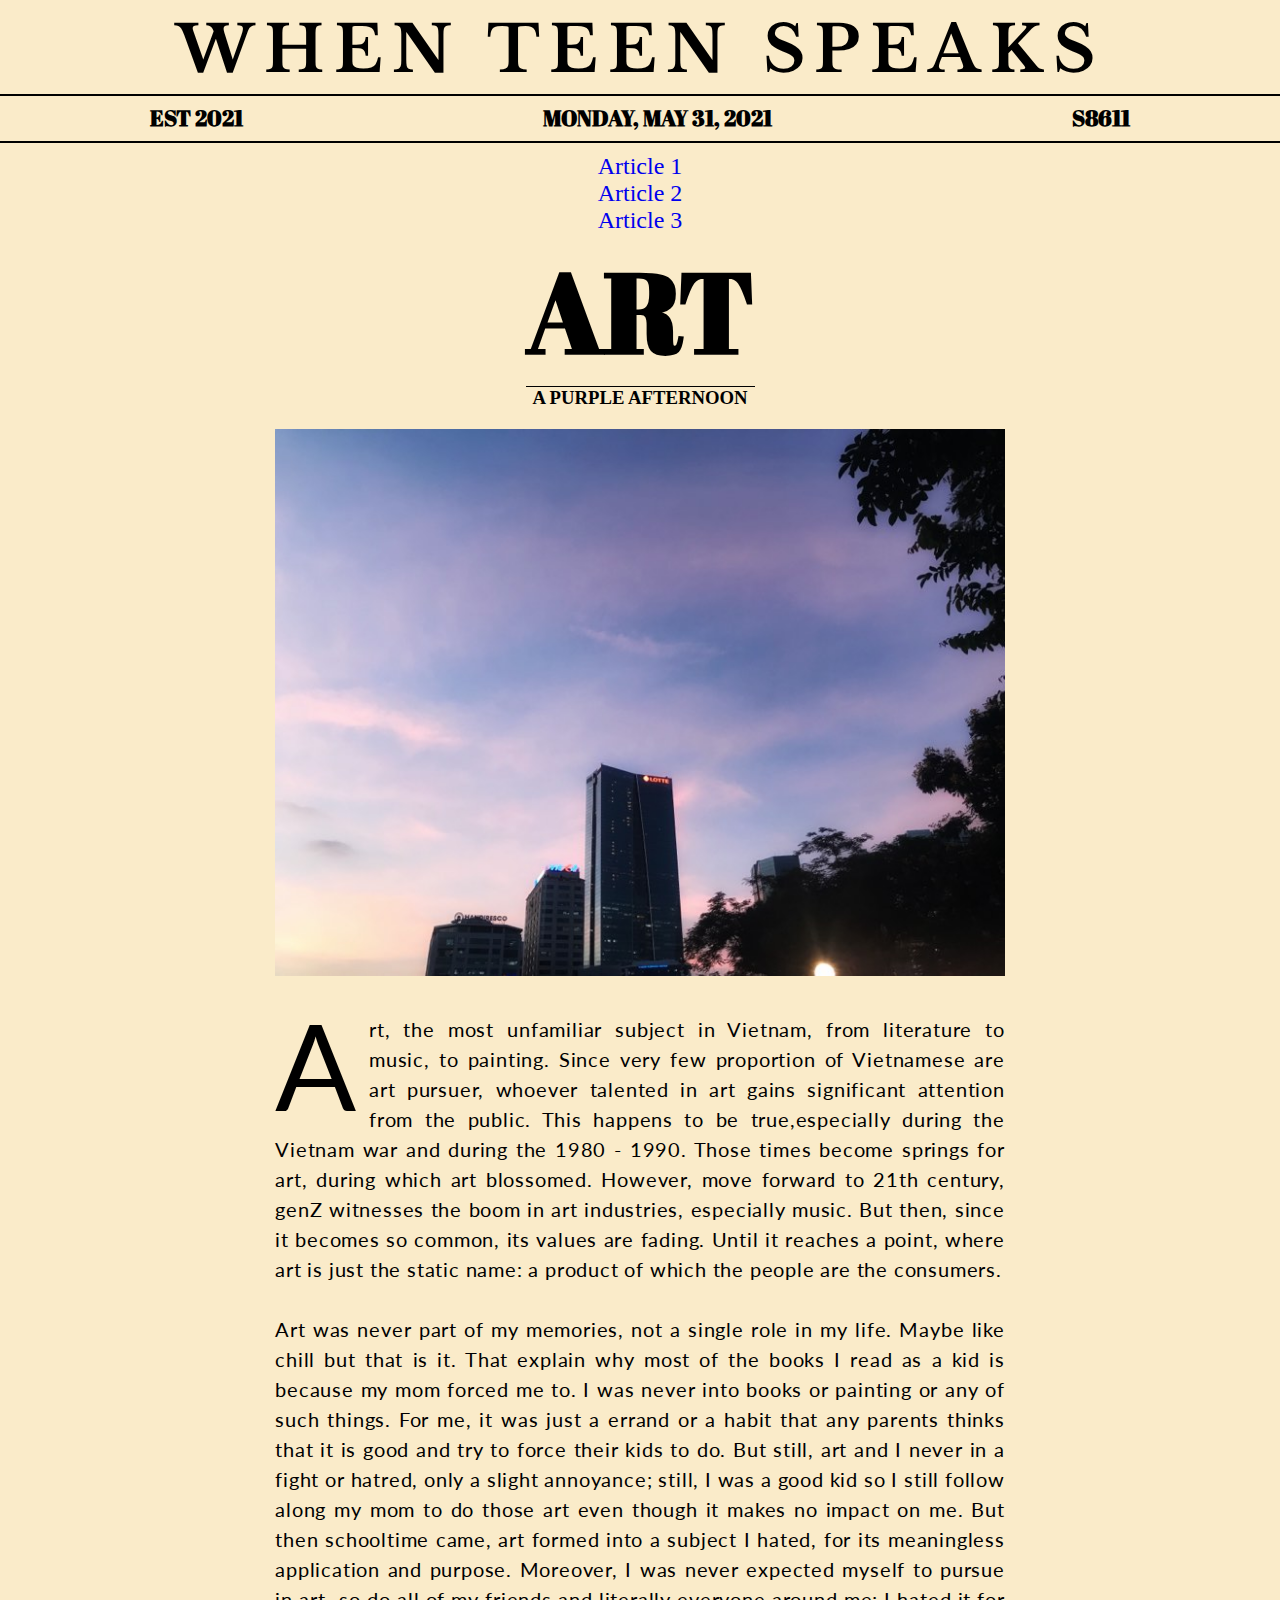
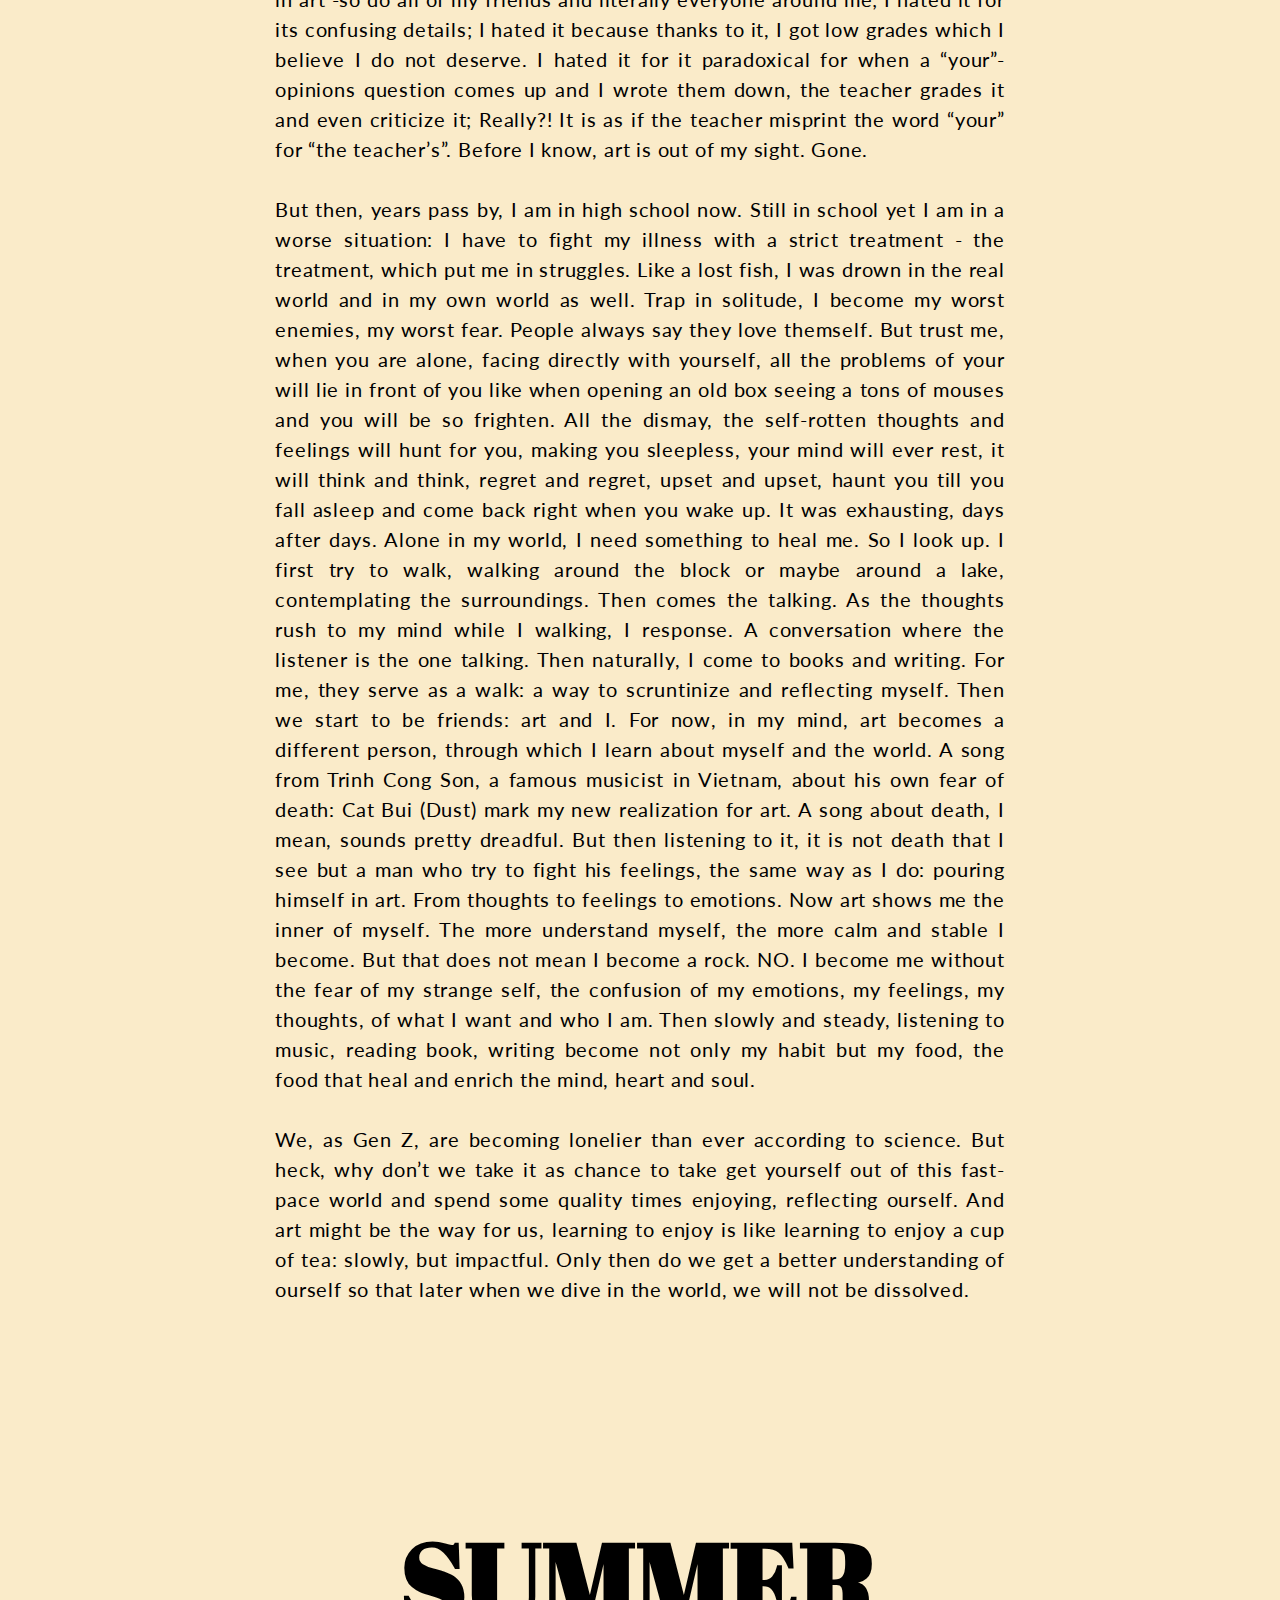
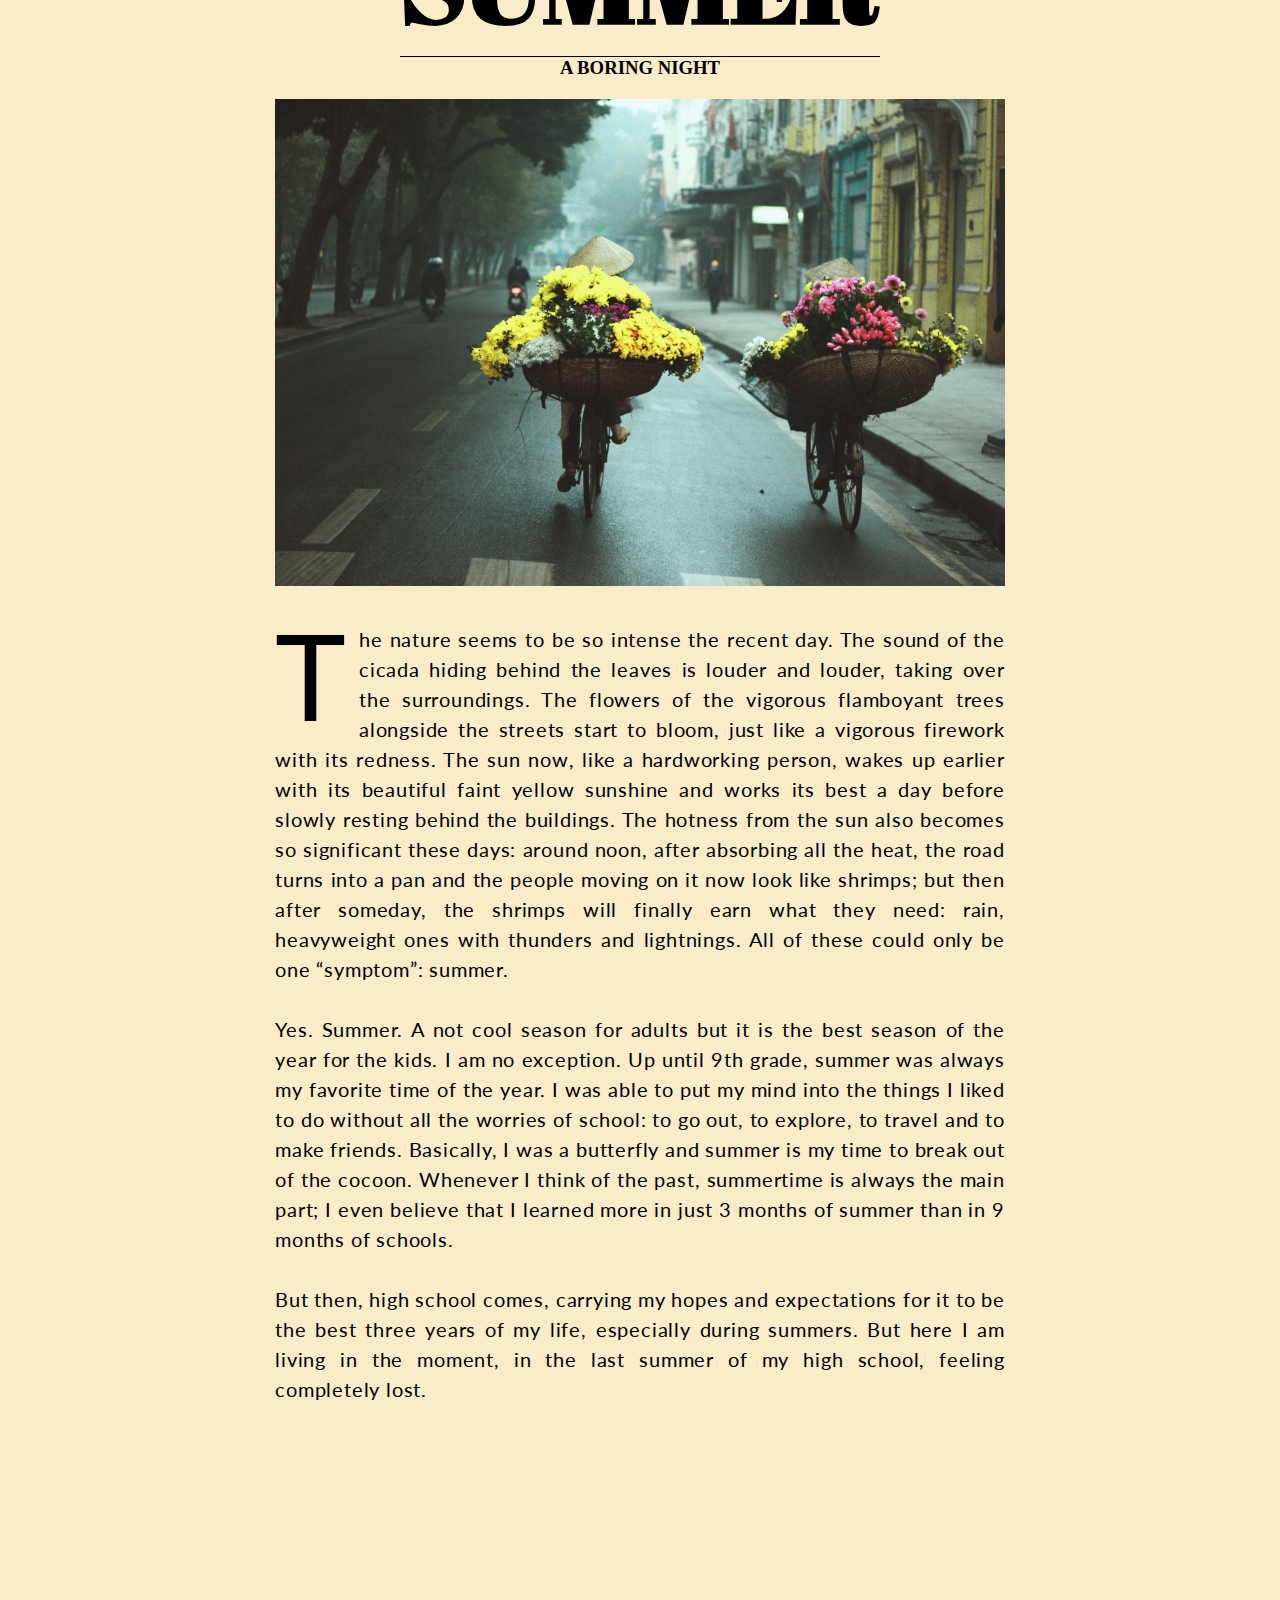
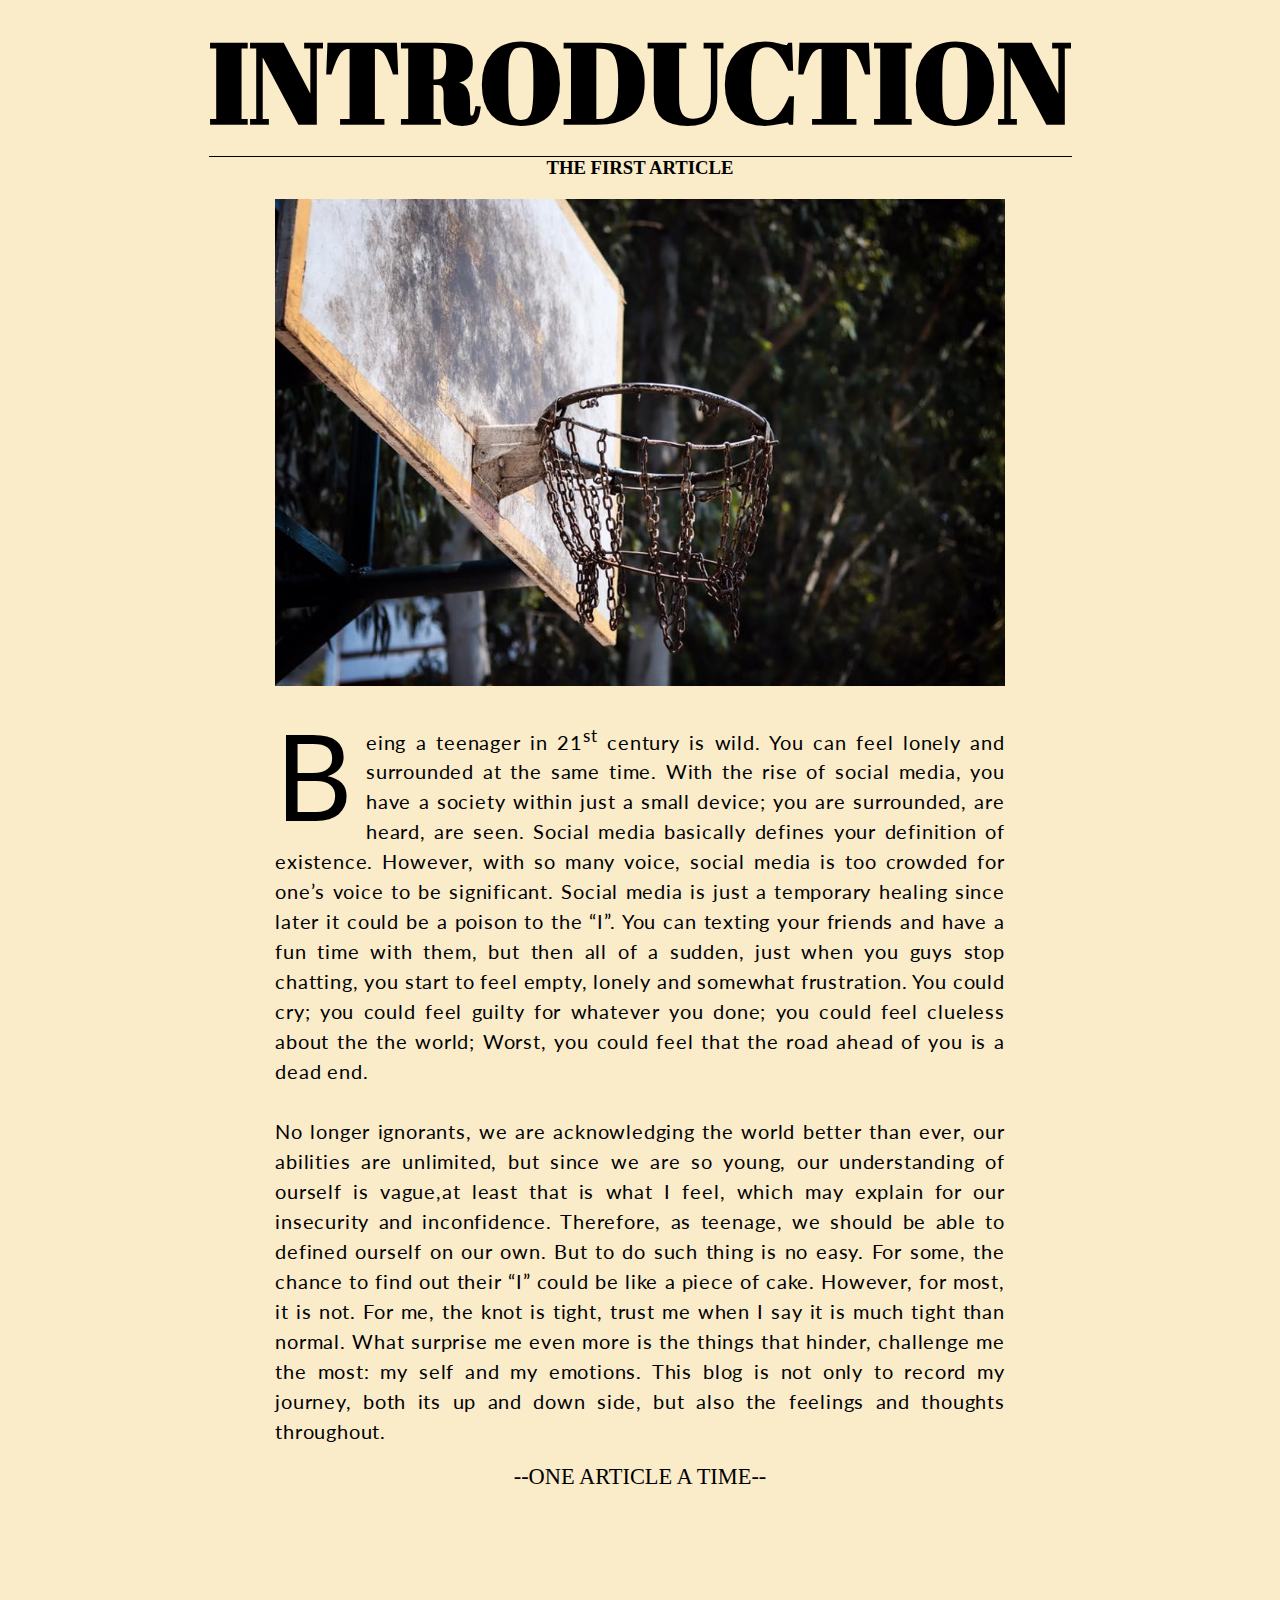
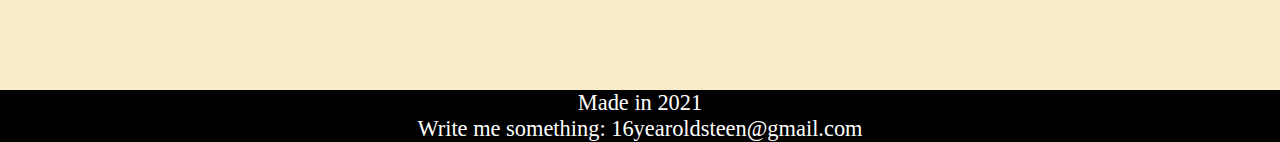
<file: index.html>
<!DOCTYPE html>
<html>
  <head>
    <title>(;</title>
    <link href="blog.css" rel="stylesheet">
    <link rel="preconnect" href="https://fonts.gstatic.com">
<link href="https://fonts.googleapis.com/css2?family=Abril+Fatface&family=Lato&family=Libre+Baskerville&display=swap" rel="stylesheet">
  </head>
  <body>
    <header>
      <h1>When teen speaks</h1>
      <div class="date">
        <ul>
          <li>EST 2021</li>
          <li>Monday, May 31, 2021</li>
          <li>S8611</li>
        </ul>
      </div>

    </header>
    <main>
      <div class="index">
        <ol>
          <li><a href="#a1">Article 1</a></li>
          <li><a href="#a2">Article 2</a></li>
          <li><a href="#a3">Article 3</a></li>
          <!-- Change here -->
        </ol>
      </div>
      <div class="post" id="a3">
        <div class="thumbnail">
          <h3>Art</h3>
        </div>
        <h3>A purple afternoon</h3>
        <article>
          <img src="image/afternoon.jpg">
          <p>
            Art, the most unfamiliar subject in Vietnam, from literature to music, to painting. 
            Since very few proportion of Vietnamese are art pursuer, whoever talented in art gains significant attention from the public. 
            This happens to be true,especially during the Vietnam war and during the 1980 - 1990. Those times become springs for art, during which art blossomed. 
            However, move forward to 21th century, genZ witnesses the boom in art industries, especially music. But then, since it becomes so common, its values are fading. Until it reaches a point, where art is just the static name: a product of which the people are the consumers. <br><br>

            Art was never part of my memories, not a single role in my life. 
            Maybe like chill but that is it. 
            That explain why most of the books I read as a kid is because my mom forced me to.
            I was never into books or painting or any of such things. 
            For me, it was just a errand or a habit that any parents thinks that it is good and try to force their kids to do. 
            But still, art and I never in a fight or hatred, only a slight annoyance; still,  I was a good kid so I still follow along my mom to do those art even though it makes no impact on me. 
            But then schooltime came, art formed into a subject I hated, for its meaningless application and purpose. 
            Moreover, I was never expected myself to pursue in art -so do all of my friends and literally everyone around me;
            I hated it for its confusing details; 
            I hated it because thanks to it, I got low grades which I believe I do not deserve. 
            I hated it for it paradoxical for when a “your”-opinions question comes up and I wrote them down, the teacher grades it and even criticize it; 
            Really?! It is as if the teacher misprint the word “your” for “the teacher’s”. Before I know, art is out of my sight. Gone. <br><br>

            But then, years pass by, I am in high school now. 
            Still in school yet I am in a worse situation: I have to fight my illness with a strict treatment - the treatment, which put me in struggles. Like a lost fish, I was drown in the real world and in my own world as well. 
            Trap in solitude, I become my worst enemies, my worst fear. 
            People always say they love themself. But trust me, when you are alone, facing directly with yourself, all the problems of your will lie in front of you like when opening an old box seeing a tons of mouses and you will be so frighten. 
            All the dismay, the self-rotten thoughts and feelings will hunt for you, making you sleepless, your mind will ever rest, it will think and think, regret and regret, upset and upset, haunt you till you fall asleep and come back right when you wake up. 
            It was exhausting, days after days. 

            Alone in my world, I need something to heal me. 
            So I look up. I first try to walk, walking around the block or maybe around a lake, contemplating the surroundings. 
            Then comes the talking. As the thoughts rush to my mind while I walking, I response. 
            A conversation where the listener is the one talking. Then naturally, I come to books and writing. 
            For me, they serve as a walk: a way to scruntinize and reflecting myself. 
            Then we start to be friends: art and I. For now, in my mind, art becomes a different person, through which I learn about myself and the world. 
            A song from Trinh Cong Son, a famous musicist in Vietnam, about his own fear of death: Cat Bui (Dust) mark my new realization for art. 
            A song about death, I mean, sounds pretty dreadful. But then listening to it, it is not death that I see but a man who try to fight his feelings, the same way as I do: pouring himself in art. From thoughts to feelings to emotions. 
            Now art shows me the inner of myself. The more understand myself, the more calm and stable I become. But that does not mean I become a rock. NO. I become me without the fear of my strange self, the confusion of my emotions, my feelings, my thoughts, of what I want and who I am. 
            Then slowly and steady, listening to music, reading book, writing become not only my habit but my food, the food that heal and enrich the mind, heart and soul. <br><br>

            We, as Gen Z, are becoming lonelier than ever according to science. 
            But heck, why don’t we take it as chance to take get yourself out of this fast-pace world and spend some quality times enjoying, reflecting ourself.
            And art might be the way for us, learning to enjoy is like learning to enjoy a cup of tea: slowly, but impactful. 
            Only then do we get a better understanding of ourself so that later when we dive in the world, we will not be dissolved. 

          </p>
        </article>
      </div> 
      
      <div class="post" id="a2">
        <div class="thumbnail">
          <h3>Summer</h3>
        </div>
        <h3>a boring night</h3>
        <article>
          <img src="image/4.jpg">
          <p>
            The nature seems to be so intense the recent day. The sound of the cicada hiding behind the leaves is louder and louder, taking over the surroundings. The flowers of the vigorous flamboyant trees alongside the streets start to bloom, just like a vigorous firework with its redness. The sun now, like a hardworking person, wakes up earlier with its beautiful faint yellow sunshine and works its best a day before slowly resting behind the buildings. The hotness from the sun also becomes so significant these days: around noon, after absorbing all the heat, the road turns into a pan and the people moving on it now look like shrimps; but then after someday, the shrimps will finally earn what they need: rain, heavyweight ones with thunders and lightnings. All of these could only be one “symptom”: summer. <br><br>

Yes. Summer. A not cool season for adults but it is the best season of the year for the kids. I am no exception. Up until 9th grade, summer was always my favorite time of the year. I was able to put my mind into the things I liked to do without all the worries of school: to go out, to explore, to travel and to make friends. Basically, I was a butterfly and summer is my time to break out of the cocoon. Whenever I think of the past, summertime is always the main part; I even believe that I learned more in just 3 months of summer than in 9 months of schools. <br><br>

But then, high school comes, carrying my hopes and expectations for it to be the best three years of my life, especially during summers. But here I am living in the moment, in the last summer of my high school, feeling completely lost. 

          </p>

        </article>
      </div>
      
      <div class="post" id="a1">
        <div class="thumbnail">
          <h3>Introduction </h3>
        </div>
        <h3>the first article</h3>
        <article>
          <img src="image/gvo1.jpg">
          <p>Being a teenager in 21<sup>st</sup> century is wild.
             You can feel lonely and surrounded at the same time. With the rise of social media, you have a society within just a small device; you are surrounded, are heard, are seen.
              Social media basically defines your definition of existence. However, with so many voice, social media is too crowded for one’s voice to be significant. 
              Social media is just a temporary healing since later it could be a poison to the “I”. You can texting your friends and have a fun time with them, but then all of a sudden, just when you guys stop chatting, you start to feel empty, lonely and somewhat frustration. 
              You could cry; you could feel guilty for whatever you done; you could feel clueless about the the world; Worst, you could feel that the road ahead of you is a dead end. 
            <br><br>No longer ignorants, we are acknowledging the world better than ever, our abilities are unlimited, but since we are so young, our understanding of ourself is vague,at least that is what I feel, which may explain for our insecurity and inconfidence. Therefore, as teenage, we should be able to defined ourself on our own. But to do such thing is no easy. For some, the chance to find out their “I” could be like a piece of cake. However, for most, it is not. For me, the knot is tight, trust me when I say it is much tight than normal. What surprise me even more is the things that hinder, challenge me the most: my self and my emotions. This blog is not only to record my journey, both its up and down side, but also the feelings and thoughts throughout. 
          </p>
          <br>
          <span>--One article a time--</span>

        </article>
      </div>
      <!-- Add here-->
      </main>
      <footer>  
          <p>Made in 2021</p>
          <p>Write me something: 16yearoldsteen@gmail.com</p>
      </footer>
  </body>
</html>
</file>
<file: blog.css>
*{
    margin: 0;
    padding: 0;
    --big-font: 'Abril Fatface';
    --main-font: 'Libre Baskerville';
    --small-font: 'Lato';
    --width-post: 57vw;
}
body{
    width: 100%;
    background-color: #faebc9!important;
    background-repeat: no-repeat;
    background-size: cover;

}
header{
    width: 100%;
    margin: 10px 0;
    text-align: center;

}
header h1{
    text-transform: uppercase;
    letter-spacing: 0.15em;
    font-size: 5em;
    font-family: var(--main-font), serif;
    font-weight: 900;
}
header .title-description p{
    font-size: 1.2em;
}
header .date{
    margin-top: 5px;
    border-bottom: 2px solid black;
    border-top: 2px solid black;
    font-family: var(--big-font), curvasive;
}
.date ul{
    list-style-type: none;
    display: flex;
}
.date ul:first{
    float: left;
}
.date ul li{
    margin: auto;
    font-weight:bold;
    font-size: 1.4em;
    text-transform: uppercase;
    line-height: 2em;

}
/*article*/
main ol{
    text-align: center;
}
main ol li{
    font-size: 1.5em;
}
main ol li a{
    text-decoration: none;
    cursor: pointer;
}
main ol a:visited{
    color: purple;
}
.post{
    margin-bottom: 200px; 
    text-align: center;    
    display: flex;
    align-items: center;
    justify-content: center;
    flex-direction: column;
}
.post h3{
    text-transform: uppercase;
}
.post .thumbnail{
    font-size: 6em;
    border-bottom: 1.5px solid black;
    font-family: var(--big-font), curvasive;
}
.post article {
    display: flex;
    flex-direction: column;
    align-items:center;
}
.post article h3{
    margin-top: 5px;
}
.post article img{
    margin: 20px 0;
    //filter: grayscale(80%);
    width: var(--width-post);

}
.post article p{
    margin-top: 18px;
    text-align:justify;
    width: var(--width-post);
    letter-spacing: 0.04em;
    font-size: 20px;
    line-height: 1.5;
    font-family: var(--small-font), sans-serif;
    overflow-wrap:break-word;
    word-wrap: normal;
}
.post article p::first-letter{
    font-size: 6em;
    float:left;
    margin: 0.1em 0.1em 0.1em 0;

    line-height: 0.65em;
}
article span{
    text-transform: uppercase;
    font-size: 1.4em;
}
/*footer*/
footer{
    font-size: 1.4em;
    margin-top: 50px;
    background: black;
    color: white;
    text-align: center;
}
/*responsive design*/
@media screen and (max-width: 1846px){
    header h1{
        font-size: 4em;
    }
}
@media screen and (max-width: 500px){
    .post article p, .post article img{
        width: 60vw;  
        font-size: 24px;
    }

}
</file>
